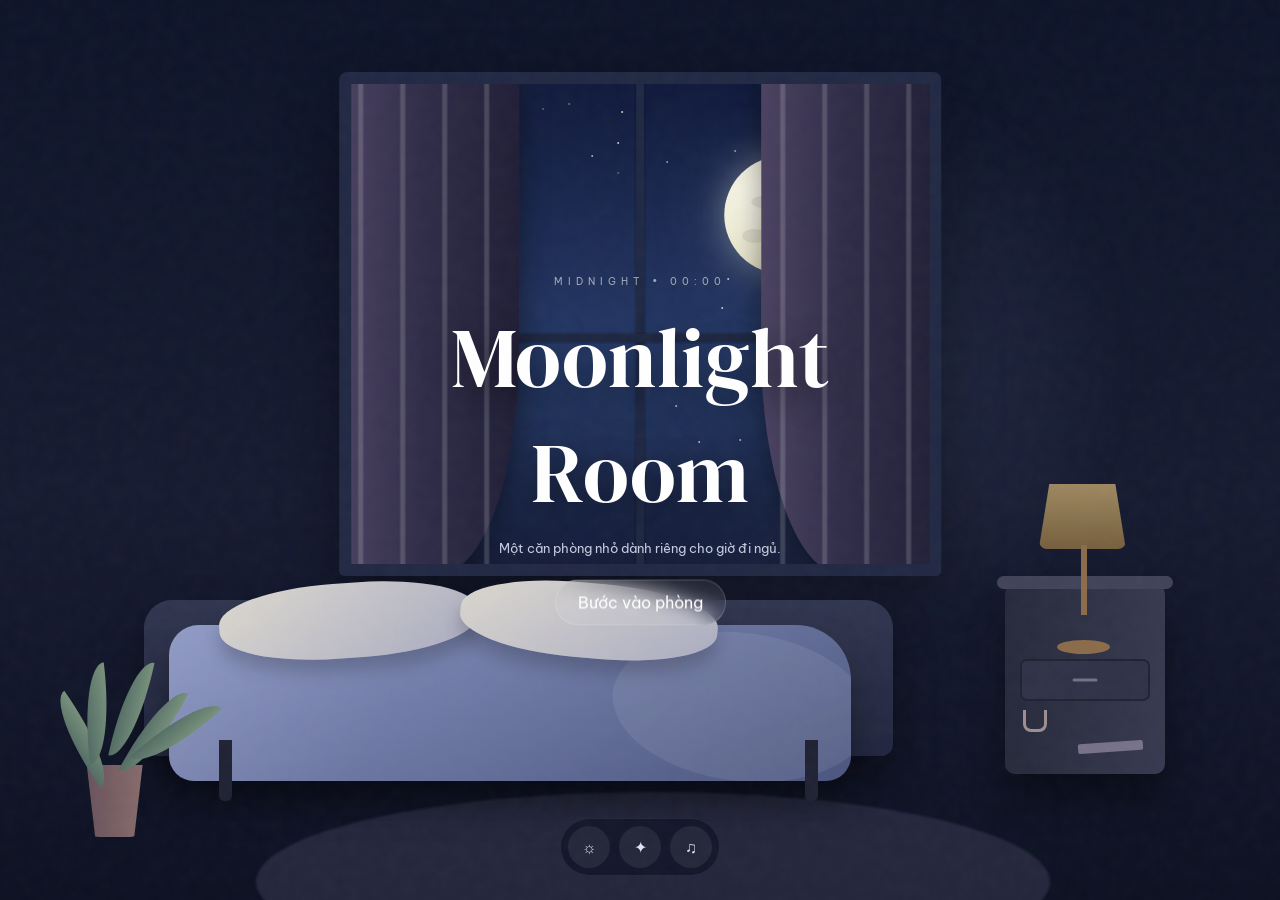
<file: index.html>
<!doctype html>
<html lang="vi">
<head>
  <meta charset="UTF-8">
  <meta name="viewport" content="width=device-width, initial-scale=1.0, viewport-fit=cover">
  <meta name="theme-color" content="#10172d">
  <title>Moonlight Room — Ngủ ngoan nhé</title>
  <style>
@import url('https://fonts.googleapis.com/css2?family=Be+Vietnam+Pro:wght@400;500;600;700&family=DM+Serif+Display&display=swap');

:root{
  --night:#0b1021; --wall:#171d35; --warm:#ffdca0; --cream:#fff6df;
  --purple:#a9b4e8; --shadow:rgba(0,0,0,.42);
}
*{box-sizing:border-box}
html,body{margin:0;width:100%;height:100%;overflow:hidden}
body{font-family:"Be Vietnam Pro",sans-serif;background:#070b17;color:#fff}
button{font:inherit}
.room{
  position:relative;width:100vw;height:100dvh;overflow:hidden;
  background:linear-gradient(180deg,#0e1429 0%,#161b31 55%,#0d1122 100%);
  isolation:isolate;
}
.grain{position:absolute;inset:-50%;z-index:50;opacity:.055;pointer-events:none;
  background-image:url("data:image/svg+xml,%3Csvg viewBox='0 0 160 160' xmlns='http://www.w3.org/2000/svg'%3E%3Cfilter id='n'%3E%3CfeTurbulence type='fractalNoise' baseFrequency='.85' numOctaves='4' stitchTiles='stitch'/%3E%3C/filter%3E%3Crect width='100%25' height='100%25' filter='url(%23n)' opacity='.55'/%3E%3C/svg%3E");
  animation:grain .22s steps(2) infinite}
@keyframes grain{0%{transform:translate(0,0)}25%{transform:translate(2%,-1%)}50%{transform:translate(-1%,2%)}75%{transform:translate(1%,1%)}100%{transform:translate(-2%,-2%)}}
.moonlight{position:absolute;width:55vw;height:45vw;max-width:760px;max-height:620px;right:8%;top:8%;border-radius:50%;
 background:radial-gradient(circle,rgba(176,195,255,.12),transparent 68%);filter:blur(12px);pointer-events:none}
.wall-light{position:absolute;width:32vw;height:28vw;left:18%;bottom:13%;border-radius:50%;
 background:radial-gradient(circle,rgba(255,210,139,.11),transparent 67%);filter:blur(18px);opacity:0;transition:opacity .8s}
.room.lamp-on .wall-light{opacity:1}

.window{position:absolute;z-index:4;width:min(47vw,680px);height:min(56vh,590px);min-width:310px;left:50%;top:8%;
 transform:translateX(-50%);border:12px solid #222944;border-radius:8px 8px 5px 5px;box-shadow:0 22px 60px rgba(0,0,0,.4),inset 0 0 0 3px #0b1020;overflow:hidden}
.sky{position:absolute;inset:0;background:linear-gradient(#111a3c,#263a68 58%,#151d39);overflow:hidden}
.window-frame{position:absolute;background:#202944;z-index:8;box-shadow:0 0 0 2px rgba(0,0,0,.12)}
.window-frame.v{width:8px;height:100%;left:50%;transform:translateX(-50%)}
.window-frame.h{height:8px;width:100%;top:52%}
.moon{position:absolute;width:118px;height:118px;border-radius:50%;right:15%;top:15%;
 background:radial-gradient(circle at 35% 30%,#fffdf2,#e9e7ce 62%,#c6c9bd);box-shadow:0 0 35px rgba(232,236,218,.38),0 0 90px rgba(188,205,255,.14)}
.moon:after{content:"";position:absolute;width:22px;height:12px;border-radius:50%;background:#c9cbbb;left:27px;top:40px;opacity:.4;box-shadow:38px 25px 0 5px #d1d1c3,-8px 34px 0 1px #c3c5b8}
.cloud{position:absolute;width:220px;height:36px;border-radius:50%;background:rgba(174,193,228,.10);filter:blur(5px);left:-240px}
.cloud:before,.cloud:after{content:"";position:absolute;background:inherit;border-radius:50%}
.cloud:before{width:80px;height:60px;left:45px;top:-27px}.cloud:after{width:110px;height:70px;left:105px;top:-36px}
.cloud-a{top:35%;animation:cloud 34s linear infinite}.cloud-b{top:65%;transform:scale(.65);animation:cloud 47s linear infinite reverse}
@keyframes cloud{to{left:110%}}
.stars{position:absolute;inset:0}.star{position:absolute;width:2px;height:2px;border-radius:50%;background:#f6f3da;opacity:.55;animation:twinkle 3s ease-in-out infinite}
@keyframes twinkle{50%{opacity:.12;transform:scale(.6)}}

.curtain{position:absolute;z-index:10;top:-2%;width:31%;height:104%;border:0;padding:0;
 background:linear-gradient(90deg,#4b4261,#302d49 45%,#211f37);box-shadow:0 8px 30px rgba(0,0,0,.45);cursor:pointer;transition:transform 1.2s cubic-bezier(.2,.8,.2,1)}
.curtain:after{content:"";position:absolute;inset:0;opacity:.16;background:repeating-linear-gradient(90deg,transparent 0 18px,#fff 20px 23px,transparent 25px 42px)}
.curtain-left{left:-2%;transform:translateX(0);border-radius:0 0 45% 0}.curtain-right{right:-2%;transform:translateX(0);border-radius:0 0 0 45%}
.room.open-curtains .curtain-left{transform:translateX(-82%)}.room.open-curtains .curtain-right{transform:translateX(82%)}
.glass-shine{position:absolute;inset:0;z-index:7;pointer-events:none;background:linear-gradient(120deg,rgba(255,255,255,.05),transparent 28%,transparent 72%,rgba(255,255,255,.03))}

.bed{position:absolute;z-index:9;left:8%;bottom:11%;width:min(65vw,850px);height:31vh;min-height:220px}
.headboard{position:absolute;left:5%;bottom:16%;width:90%;height:56%;background:linear-gradient(180deg,#313650,#222740);border-radius:28px 28px 12px 12px;box-shadow:0 20px 40px var(--shadow)}
.blanket{position:absolute;left:8%;bottom:7%;width:82%;height:56%;border-radius:30px 55px 25px 25px;background:linear-gradient(155deg,#8994c2,#68739e 55%,#4b557e);box-shadow:0 22px 35px rgba(0,0,0,.38);overflow:hidden}
.blanket-fold{position:absolute;right:-3%;top:5%;width:38%;height:95%;border-radius:50%;background:rgba(255,255,255,.08);transform:rotate(7deg)}
.blanket-shine{position:absolute;inset:0;background:linear-gradient(115deg,rgba(255,255,255,.13),transparent 35%);opacity:.6}
.pillow{position:absolute;z-index:3;bottom:51%;width:31%;height:27%;border-radius:45%;background:linear-gradient(145deg,#ddd9d0,#a9abc1);box-shadow:0 12px 18px rgba(0,0,0,.2)}
.pillow-a{left:14%;transform:rotate(-4deg)}.pillow-b{left:43%;transform:rotate(5deg)}
.bed-leg{position:absolute;bottom:0;width:13px;height:22%;background:#202334;border-radius:0 0 5px 5px}.leg-a{left:14%}.leg-b{right:14%}

.nightstand{position:absolute;z-index:12;right:9%;bottom:14%;width:160px;height:190px;background:linear-gradient(90deg,#272a3b,#373a50);border-radius:10px;box-shadow:0 24px 35px rgba(0,0,0,.4)}
.nightstand:before{content:"";position:absolute;left:-8px;right:-8px;top:-8px;height:13px;border-radius:7px;background:#41445a}
.drawer{position:absolute;left:15px;right:15px;top:75px;height:42px;border:2px solid #202334;border-radius:7px;background:#303348}.drawer:after{content:"";position:absolute;width:25px;height:3px;border-radius:5px;background:#70738a;left:50%;top:50%;transform:translate(-50%,-50%)}
.lamp{position:absolute;z-index:15;left:30px;top:-100px;width:95px;height:170px;cursor:pointer}
.lamp-shade{position:absolute;top:0;left:4px;width:87px;height:65px;background:linear-gradient(#e8c98f,#ad8c5b);clip-path:polygon(12% 0,88% 0,100% 100%,0 100%);border-radius:8px;filter:brightness(.68);transition:filter .6s}
.lamp-stem{position:absolute;top:61px;left:46px;width:6px;height:70px;background:#8b6c4b}.lamp-base{position:absolute;bottom:0;left:22px;width:53px;height:14px;border-radius:50%;background:#8b6c4b}
.lamp-glow{position:absolute;z-index:-1;left:-70px;top:-60px;width:240px;height:240px;border-radius:50%;background:radial-gradient(circle,rgba(255,208,125,.52),rgba(255,186,86,.14) 38%,transparent 70%);opacity:0;transition:opacity .7s;filter:blur(8px)}
.room.lamp-on .lamp-glow{opacity:1}.room.lamp-on .lamp-shade{filter:brightness(1.08);box-shadow:0 0 18px rgba(255,208,125,.5)}
.book{position:absolute;bottom:22px;right:22px;width:65px;height:10px;background:#77728a;transform:rotate(-4deg);border-radius:2px}.cup{position:absolute;bottom:42px;left:18px;width:24px;height:22px;border:3px solid #9d8e91;border-top:0;border-radius:0 0 8px 8px}

.rug{position:absolute;z-index:3;left:20%;bottom:-8%;width:62%;height:20%;border-radius:50%;background:rgba(97,93,125,.28);filter:blur(1px)}
.plant{position:absolute;z-index:10;left:4%;bottom:7%;width:125px;height:250px}
.pot{position:absolute;bottom:0;left:31px;width:65px;height:72px;background:linear-gradient(90deg,#66515a,#8a6d6d);clip-path:polygon(7% 0,93% 0,80% 100%,20% 100%);border-radius:0 0 18px 18px}
.leaf{position:absolute;width:26px;height:100px;background:linear-gradient(90deg,#526c65,#78917b);border-radius:100% 0 100% 0;transform-origin:bottom center}
.leaf-1{left:47px;bottom:57px;transform:rotate(-35deg)}.leaf-2{left:66px;bottom:61px;transform:rotate(28deg)}.leaf-3{left:39px;bottom:74px;transform:rotate(-7deg)}.leaf-4{left:75px;bottom:71px;transform:rotate(48deg)}.leaf-5{left:57px;bottom:79px;transform:rotate(12deg)}

.dust{position:absolute;inset:0;z-index:20;pointer-events:none}.dust i{position:absolute;width:3px;height:3px;border-radius:50%;background:#ffeac2;opacity:.0;animation:floatDust 6s ease-in-out infinite}
@keyframes floatDust{0%{opacity:0;transform:translate(0,20px)}25%{opacity:.45}70%{opacity:.12}100%{opacity:0;transform:translate(35px,-90px)}}

.note{position:absolute;z-index:30;right:7%;top:21%;width:min(330px,30vw);transform:translateY(25px) rotate(1.5deg);opacity:0;pointer-events:none;transition:.8s cubic-bezier(.2,.8,.2,1)}
.note.show{opacity:1;transform:translateY(0) rotate(1.5deg);pointer-events:auto}
.note-paper{padding:30px 28px 25px;background:#f4e8c9;color:#33302d;box-shadow:0 22px 45px rgba(0,0,0,.4);clip-path:polygon(1% 1%,98% 0,100% 97%,3% 100%,0 52%)}
.note-pin{position:absolute;z-index:2;top:-10px;left:50%;width:14px;height:14px;border-radius:50%;background:#a75e65;box-shadow:0 2px 4px #333;transform:translateX(-50%)}
.note-small{font-size:9px;letter-spacing:2px;opacity:.5}.note h1{font-family:"DM Serif Display",serif;font-size:34px;font-weight:400;margin:14px 0 10px}.note p{font-size:13px;line-height:1.8;margin:10px 0}.note .warm{color:#765b45}.signature{display:block;margin-top:18px;font-size:10px;opacity:.58;font-style:italic}

.intro{position:absolute;z-index:40;left:50%;top:50%;transform:translate(-50%,-50%);text-align:center;width:min(520px,90vw);transition:opacity .8s,transform .8s}
.intro.hide{opacity:0;transform:translate(-50%,-45%);pointer-events:none}
.intro-kicker{font-size:10px;letter-spacing:5px;opacity:.58;margin-bottom:12px}.intro h2{font-family:"DM Serif Display",serif;font-size:clamp(48px,8vw,84px);font-weight:400;margin:0;text-shadow:0 10px 35px rgba(0,0,0,.4)}.intro p{font-size:13px;color:#c6cbe1;margin:10px 0 24px}
.intro button{border:1px solid rgba(255,255,255,.18);background:rgba(255,255,255,.08);color:white;border-radius:999px;padding:12px 22px;cursor:pointer;backdrop-filter:blur(10px);transition:.25s}.intro button:hover{background:rgba(255,255,255,.15);transform:translateY(-2px)}

.controls{position:absolute;z-index:45;left:50%;bottom:24px;transform:translateX(-50%);display:flex;gap:9px;padding:7px;border-radius:999px;background:rgba(12,16,33,.62);border:1px solid rgba(255,255,255,.08);backdrop-filter:blur(12px)}
.control{width:42px;height:42px;border:0;border-radius:50%;background:rgba(255,255,255,.07);color:#dfe3f4;cursor:pointer;transition:.2s}.control:hover{background:rgba(255,255,255,.14);transform:translateY(-2px)}.control.active{background:rgba(255,211,143,.2);color:#ffe0a5}
.toast{position:absolute;z-index:60;left:50%;bottom:90px;transform:translate(-50%,10px);opacity:0;padding:9px 14px;border-radius:999px;background:rgba(12,16,30,.78);font-size:11px;transition:.3s;pointer-events:none}.toast.show{opacity:1;transform:translate(-50%,0)}
.sleep-overlay{position:absolute;z-index:70;inset:0;background:rgba(4,7,17,.72);backdrop-filter:blur(5px);display:grid;place-items:center;opacity:0;pointer-events:none;transition:1.2s}.sleep-overlay.show{opacity:1;pointer-events:auto}.sleep-card{text-align:center;color:#eeeaf0;font-family:"DM Serif Display",serif;font-size:20px}.sleep-card strong{display:block;font-size:42px;font-weight:400;margin-top:8px}.tiny-moon{font-size:44px;color:#ffe5ac;margin-bottom:12px}

@media(max-width:800px){
 .window{top:7%;width:86vw;height:42vh;min-width:0}
 .moon{width:78px;height:78px}
 .bed{left:-7%;bottom:14%;width:96vw;height:29vh}.nightstand{right:3%;bottom:19%;transform:scale(.7);transform-origin:bottom right}.plant{transform:scale(.72);transform-origin:bottom left;left:0}
 .note{top:16%;right:4%;width:76vw;max-width:330px}.note h1{font-size:29px}
 .intro h2{font-size:54px}.intro p{font-size:12px}
 .controls{bottom:13px}
}
@media(max-height:650px){
 .window{height:48vh}.bed{bottom:7%;height:34vh}.nightstand{bottom:9%}.plant{bottom:2%}.note{top:10%}
}

</style>
</head>
<body>
  <audio id="bgMusic" src="lep.mp3" loop preload="auto"></audio>
  <main class="room" id="room">
    <div class="grain"></div>
    <div class="moonlight"></div>

    <section class="window" aria-label="Cửa sổ">
      <div class="sky">
        <div class="moon"></div>
        <div class="cloud cloud-a"></div>
        <div class="cloud cloud-b"></div>
        <div class="stars" id="stars"></div>
      </div>
      <div class="window-frame v"></div>
      <div class="window-frame h"></div>
      <button class="curtain curtain-left" id="curtainLeft" aria-label="Kéo rèm trái"></button>
      <button class="curtain curtain-right" id="curtainRight" aria-label="Kéo rèm phải"></button>
      <div class="glass-shine"></div>
    </section>

    <div class="wall-light"></div>

    <section class="bed" aria-label="Giường">
      <div class="headboard"></div>
      <div class="pillow pillow-a"></div>
      <div class="pillow pillow-b"></div>
      <div class="blanket">
        <div class="blanket-fold"></div>
        <div class="blanket-shine"></div>
      </div>
      <div class="bed-leg leg-a"></div><div class="bed-leg leg-b"></div>
    </section>

    <div class="nightstand">
      <div class="drawer"></div>
      <div class="lamp" id="lamp" role="button" tabindex="0" aria-label="Bật tắt đèn ngủ">
        <div class="lamp-glow"></div>
        <div class="lamp-shade"></div>
        <div class="lamp-stem"></div>
        <div class="lamp-base"></div>
      </div>
      <div class="book"></div>
      <div class="cup"></div>
    </div>

    <div class="rug"></div>
    <div class="plant">
      <div class="pot"></div>
      <div class="leaf leaf-1"></div><div class="leaf leaf-2"></div>
      <div class="leaf leaf-3"></div><div class="leaf leaf-4"></div>
      <div class="leaf leaf-5"></div>
    </div>

    <div class="dust" id="dust"></div>

    <div class="note" id="note">
      <div class="note-pin"></div>
      <div class="note-paper">
        <span class="note-small">00:00 • MOONLIGHT ROOM</span>
        <h1>Vy ơiii</h1>
        <p>Hôm nay tới đây thôi nha.<br>
        Cất hết những chuyện còn dang dở sang ngày mai.</p>
        <p class="warm">Kéo chăn lên, nằm thật thoải mái<br>
        rồi ngủ ngoannn iuuu 🌙</p>
        <span class="signature">— một lời chúc nhỏ dành cho Vy trước khi đêm kết thúc</span>
      </div>
    </div>

    <div class="intro" id="intro">
      <div class="intro-kicker">MIDNIGHT • 00:00</div>
      <h2>Moonlight Room</h2>
      <p>Một căn phòng nhỏ dành riêng cho giờ đi ngủ.</p>
      <button id="enter">Bước vào phòng</button>
    </div>

    <div class="controls">
      <button id="lampBtn" class="control" aria-label="Đèn">☼</button>
      <button id="noteBtn" class="control" aria-label="Lời chúc">✦</button>
      <button id="soundBtn" class="control" aria-label="Âm thanh">♫</button>
    </div>

    <div class="toast" id="toast"></div>
    <div class="sleep-overlay" id="sleepOverlay">
      <div class="sleep-card">
        <div class="tiny-moon">☾</div>
        <div>Đêm nay cứ để mọi thứ ở đây.</div>
        <strong>Ngủ ngoan nhé.</strong>
      </div>
    </div>
  </main>
  <script>
const room = document.getElementById("room");
const intro = document.getElementById("intro");
const enter = document.getElementById("enter");
const lamp = document.getElementById("lamp");
const lampBtn = document.getElementById("lampBtn");
const note = document.getElementById("note");
const noteBtn = document.getElementById("noteBtn");
const soundBtn = document.getElementById("soundBtn");
const toast = document.getElementById("toast");
const curtainLeft = document.getElementById("curtainLeft");
const curtainRight = document.getElementById("curtainRight");
const dust = document.getElementById("dust");
const sleepOverlay = document.getElementById("sleepOverlay");
const stars = document.getElementById("stars");

let audioCtx = null, ambience = null, audioOn = false;
const bgMusic = document.getElementById("bgMusic");

function makeStars(){
  for(let i=0;i<55;i++){
    const s=document.createElement("i");
    s.className="star";
    s.style.left=Math.random()*100+"%";
    s.style.top=Math.random()*85+"%";
    s.style.opacity=(.2+Math.random()*.65).toFixed(2);
    s.style.animationDelay=(Math.random()*4).toFixed(2)+"s";
    s.style.animationDuration=(2+Math.random()*4).toFixed(2)+"s";
    stars.appendChild(s);
  }
}
function makeDust(){
  for(let i=0;i<30;i++){
    const d=document.createElement("i");
    d.style.left=(5+Math.random()*90)+"%";
    d.style.top=(25+Math.random()*65)+"%";
    d.style.animationDelay=(Math.random()*6)+"s";
    d.style.animationDuration=(4+Math.random()*5)+"s";
    dust.appendChild(d);
  }
}
makeStars(); makeDust();

function showToast(msg){
  toast.textContent=msg; toast.classList.add("show");
  clearTimeout(showToast.t); showToast.t=setTimeout(()=>toast.classList.remove("show"),1900);
}

function toggleLamp(){
  room.classList.toggle("lamp-on");
  lampBtn.classList.toggle("active",room.classList.contains("lamp-on"));
  showToast(room.classList.contains("lamp-on")?"Đèn ngủ sáng lên rồi ✦":"Để trăng soi phòng nhé 🌙");
}
lamp.addEventListener("click",toggleLamp);
lamp.addEventListener("keydown",e=>{if(e.key==="Enter"||e.key===" ")toggleLamp()});
lampBtn.addEventListener("click",toggleLamp);

function toggleCurtains(){
  room.classList.toggle("open-curtains");
  showToast(room.classList.contains("open-curtains")?"Kéo rèm ra, nhìn trăng một chút 🌙":"Khép rèm lại cho căn phòng yên hơn.");
}
curtainLeft.addEventListener("click",toggleCurtains);
curtainRight.addEventListener("click",toggleCurtains);

function toggleNote(){
  note.classList.toggle("show");
  noteBtn.classList.toggle("active",note.classList.contains("show"));
}
noteBtn.addEventListener("click",toggleNote);

enter.addEventListener("click",()=>{
  intro.classList.add("hide");
  setTimeout(()=>{room.classList.add("open-curtains"); showToast("Chào mừng vào căn phòng lúc nửa đêm 🌙")},500);
});

async function startAmbience(){
  try{
    await bgMusic.play();
    audioOn=true;
    soundBtn.classList.add("active");
    showToast("Lép đang phát ♪");
  }catch(e){
    showToast("Thêm file assets/sounds/lep.mp3 để phát nhạc.");
  }
}
function stopAmbience(){
  bgMusic.pause();
  audioOn=false;
  soundBtn.classList.remove("active");
  showToast("Đã tắt nhạc.");
}
soundBtn.addEventListener("click",()=>audioOn?stopAmbience():startAmbience());

let idleTimer;
function idle(){
  clearTimeout(idleTimer);
  idleTimer=setTimeout(()=>{
    if(!note.classList.contains("show") && !intro.classList.contains("hide")){
      return;
    }
    sleepOverlay.classList.add("show");
    setTimeout(()=>sleepOverlay.classList.remove("show"),5200);
  }, 30000);
}
["pointermove","pointerdown","touchstart","keydown"].forEach(e=>window.addEventListener(e,idle,{passive:true}));
idle();

document.addEventListener("dblclick",e=>{
  if(e.target.closest(".controls,.intro,.note")) return;
  room.classList.toggle("lamp-on");
  lampBtn.classList.toggle("active",room.classList.contains("lamp-on"));
});

</script>
</body>
</html>
</file>
